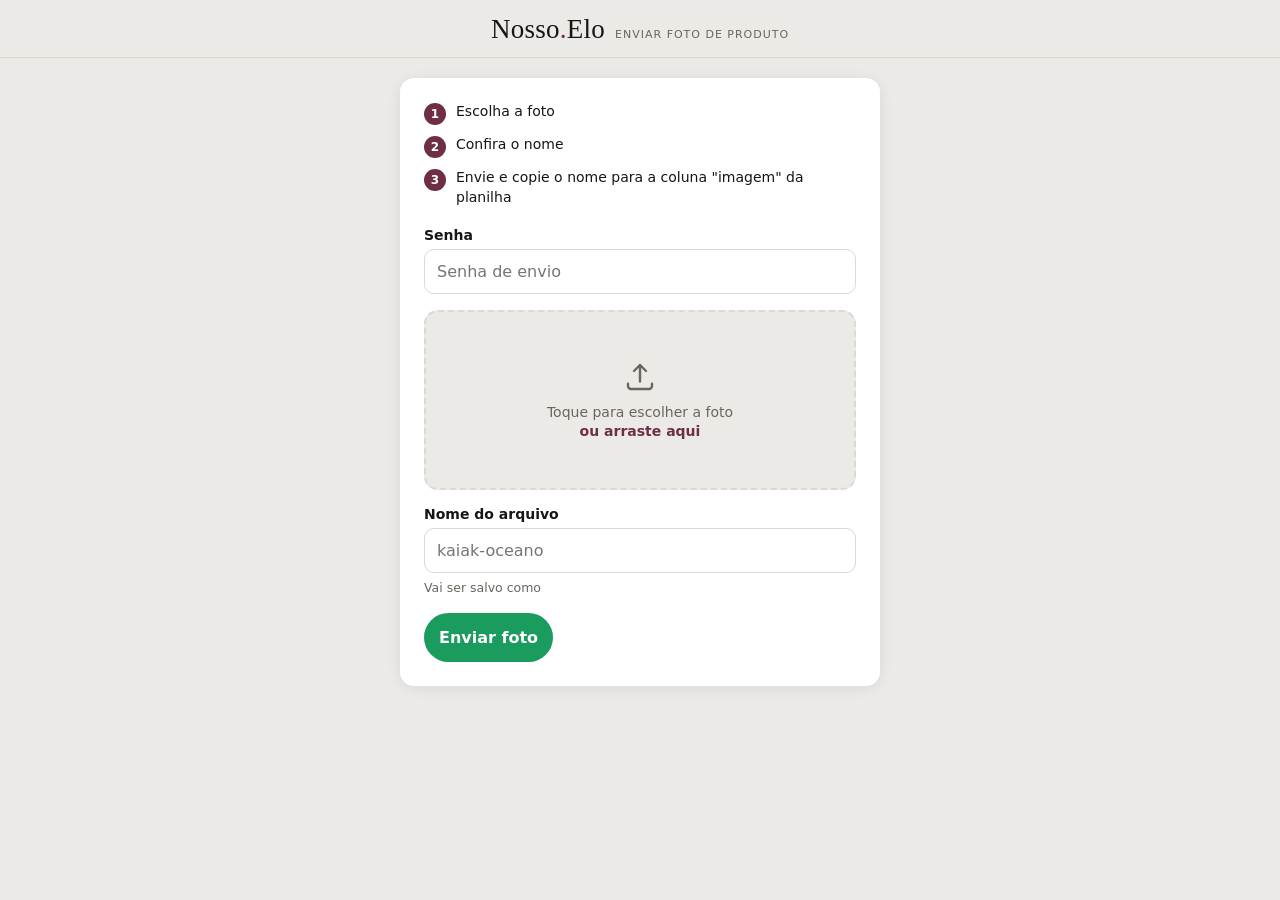
<file: site/enviar-foto.html>
<!DOCTYPE html>
<html lang="pt-BR">
<head>
<meta charset="utf-8">
<meta name="viewport" content="width=device-width, initial-scale=1">
<meta name="robots" content="noindex,nofollow">
<title>Enviar foto — NOSSO.ELO</title>
<link rel="icon" href="icone.svg" type="image/svg+xml">
<link rel="stylesheet" href="css/estilo.css">
<link rel="stylesheet" href="css/admin.css">
</head>
<body class="pagina-admin">

<header class="topo-admin">
  <div class="marca">
    <h1>Nosso<span>.</span>Elo</h1>
    <p class="lema">Enviar foto de produto</p>
  </div>
</header>

<main class="painel-admin">
  <ul class="passos">
    <li><span class="numero">1</span> Escolha a foto</li>
    <li><span class="numero">2</span> Confira o nome</li>
    <li><span class="numero">3</span> Envie e copie o nome para a coluna "imagem" da planilha</li>
  </ul>

  <form id="formulario" autocomplete="on">
    <input class="sr-only" type="text" id="usuario" name="username" autocomplete="username"
           value="nossoelo" tabindex="-1" aria-hidden="true">

    <label class="campo">
      <span class="rotulo">Senha</span>
      <input type="password" id="senha" name="password" autocomplete="current-password" placeholder="Senha de envio">
    </label>

    <label class="campo zona-foto" id="zonaFoto" for="arquivo">
      <svg class="icone-foto" viewBox="0 0 24 24" fill="none" aria-hidden="true">
        <path d="M4 16.5V18a2 2 0 0 0 2 2h12a2 2 0 0 0 2-2v-1.5" stroke="currentColor" stroke-width="1.6" stroke-linecap="round"/>
        <path d="M12 15V4m0 0-4 4m4-4 4 4" stroke="currentColor" stroke-width="1.6" stroke-linecap="round" stroke-linejoin="round"/>
      </svg>
      <span class="texto-foto texto-foto-inicial">Toque para escolher a foto<br><strong>ou arraste aqui</strong></span>
      <span class="texto-foto trocar-dica">Toque para trocar a foto</span>
      <img class="previa-imagem" id="previaImagem" alt="">
      <input class="sr-only" type="file" id="arquivo" accept="image/*">
    </label>

    <label class="campo">
      <span class="rotulo">Nome do arquivo</span>
      <input type="text" id="nome" placeholder="kaiak-oceano" autocapitalize="off" autocorrect="off" spellcheck="false">
      <span class="previa-nome" id="previaNome" hidden>Vai ser salvo como <code id="previaNomeCodigo"></code></span>
    </label>

    <button id="enviar" class="botao-enviar" type="submit">Enviar foto</button>
  </form>

  <div id="status" aria-live="polite"></div>
</main>

<script type="module">
const $ = (s) => document.querySelector(s);

const zonaFoto = $('#zonaFoto');
const campoArquivo = $('#arquivo');
const previaImagem = $('#previaImagem');
const campoNome = $('#nome');
const previaNome = $('#previaNome');
const previaNomeCodigo = $('#previaNomeCodigo');
const botaoEnviar = $('#enviar');
const status = $('#status');
const formulario = $('#formulario');

let arquivoAtual = null;
let urlPrevia = null;
let nomeEditadoManualmente = false;

/** Mesma regra de nome usada no servidor: minusculas, sem acento, so [a-z0-9-]. */
function slugificar(texto) {
  const base = String(texto || '').trim().toLowerCase()
    .normalize('NFD').replace(/\p{Diacritic}/gu, '')
    .replace(/[^a-z0-9]+/g, '-')
    .replace(/^-+|-+$/g, '');
  return base.slice(0, 60).replace(/-+$/g, '');
}

function nomeSemExtensao(nomeArquivo) {
  const i = nomeArquivo.lastIndexOf('.');
  return i > 0 ? nomeArquivo.slice(0, i) : nomeArquivo;
}

function atualizarPreviaNome() {
  const slug = slugificar(campoNome.value);
  if (slug) {
    previaNomeCodigo.textContent = slug + '.webp';
    previaNome.hidden = false;
  } else {
    previaNome.hidden = true;
  }
}

function selecionarArquivo(file) {
  if (!file || !file.type.startsWith('image/')) return;
  arquivoAtual = file;
  if (urlPrevia) URL.revokeObjectURL(urlPrevia);
  urlPrevia = URL.createObjectURL(file);
  previaImagem.src = urlPrevia;
  zonaFoto.classList.add('tem-foto');
  if (!campoNome.value.trim() && !nomeEditadoManualmente) {
    campoNome.value = nomeSemExtensao(file.name);
    atualizarPreviaNome();
  }
}

campoArquivo.addEventListener('change', () => {
  selecionarArquivo(campoArquivo.files[0]);
});

campoNome.addEventListener('input', () => {
  nomeEditadoManualmente = campoNome.value.trim().length > 0;
  atualizarPreviaNome();
});

zonaFoto.addEventListener('dragover', (ev) => {
  ev.preventDefault();
  zonaFoto.classList.add('arrastando');
});
zonaFoto.addEventListener('dragleave', () => {
  zonaFoto.classList.remove('arrastando');
});
zonaFoto.addEventListener('drop', (ev) => {
  ev.preventDefault();
  zonaFoto.classList.remove('arrastando');
  const file = ev.dataTransfer.files && ev.dataTransfer.files[0];
  if (file) selecionarArquivo(file);
});

function bufferParaBase64(buffer) {
  const bytes = new Uint8Array(buffer);
  const tamanhoBloco = 0x8000;
  let binario = '';
  for (let i = 0; i < bytes.length; i += tamanhoBloco) {
    binario += String.fromCharCode(...bytes.subarray(i, i + tamanhoBloco));
  }
  return btoa(binario);
}

/** Reduz para 800px no maior lado e converte para WebP. Em navegadores que
    nao sabem gerar WebP (Safari/iPhone mais antigo), cai para JPEG. */
async function converterImagem(file) {
  const bitmap = await createImageBitmap(file);
  const escala = Math.min(1, 800 / Math.max(bitmap.width, bitmap.height));
  const canvas = document.createElement('canvas');
  canvas.width = Math.round(bitmap.width * escala);
  canvas.height = Math.round(bitmap.height * escala);
  canvas.getContext('2d').drawImage(bitmap, 0, 0, canvas.width, canvas.height);

  let blob = await new Promise((r) => canvas.toBlob(r, 'image/webp', 0.82));
  let extensao = 'webp';
  if (!blob || blob.type !== 'image/webp') {
    blob = await new Promise((r) => canvas.toBlob(r, 'image/jpeg', 0.85));
    extensao = 'jpg';
  }
  const buffer = await blob.arrayBuffer();
  return { conteudoBase64: bufferParaBase64(buffer), extensao };
}

function mostrarSpinner(ligado, texto) {
  botaoEnviar.disabled = ligado;
  botaoEnviar.innerHTML = ligado
    ? '<span class="spinner" aria-hidden="true"></span>' + texto
    : texto;
}

function cartaoErro(mensagem) {
  const div = document.createElement('div');
  div.className = 'resultado erro';
  const p = document.createElement('p');
  p.textContent = mensagem;
  div.appendChild(p);
  status.replaceChildren(div);
}

function cartaoSucesso(nomeArquivo, substituida) {
  const div = document.createElement('div');
  div.className = 'resultado ok';

  const titulo = document.createElement('h3');
  titulo.textContent = 'Foto enviada!';
  div.appendChild(titulo);

  const nomeEl = document.createElement('span');
  nomeEl.className = 'nome-arquivo';
  nomeEl.textContent = nomeArquivo;
  div.appendChild(nomeEl);

  const botaoCopiar = document.createElement('button');
  botaoCopiar.type = 'button';
  botaoCopiar.className = 'botao-secundario';
  botaoCopiar.textContent = 'Copiar nome';
  botaoCopiar.addEventListener('click', async () => {
    try {
      await navigator.clipboard.writeText(nomeArquivo);
    } catch {
      const range = document.createRange();
      range.selectNodeContents(nomeEl);
      const selecao = window.getSelection();
      selecao.removeAllRanges();
      selecao.addRange(range);
    }
    const textoOriginal = botaoCopiar.textContent;
    botaoCopiar.textContent = 'Copiado ✓';
    setTimeout(() => { botaoCopiar.textContent = textoOriginal; }, 1500);
  });
  div.appendChild(botaoCopiar);

  const explicacao = document.createElement('p');
  explicacao.textContent = 'Cole esse nome na coluna imagem da planilha. A foto aparece no site em cerca de 1 minuto.';
  div.appendChild(explicacao);

  if (substituida) {
    const avisoSub = document.createElement('p');
    avisoSub.textContent = 'Já existia uma foto com esse nome — ela foi substituída.';
    div.appendChild(avisoSub);
  }

  const botaoOutra = document.createElement('button');
  botaoOutra.type = 'button';
  botaoOutra.className = 'botao-secundario';
  botaoOutra.textContent = 'Enviar outra foto';
  botaoOutra.addEventListener('click', () => {
    arquivoAtual = null;
    if (urlPrevia) { URL.revokeObjectURL(urlPrevia); urlPrevia = null; }
    previaImagem.removeAttribute('src');
    zonaFoto.classList.remove('tem-foto');
    campoArquivo.value = '';
    campoNome.value = '';
    nomeEditadoManualmente = false;
    atualizarPreviaNome();
    status.replaceChildren();
  });
  div.appendChild(botaoOutra);

  status.replaceChildren(div);
}

formulario.addEventListener('submit', async (ev) => {
  ev.preventDefault();
  status.replaceChildren();

  const senha = $('#senha').value;
  const nomeBase = slugificar(campoNome.value);

  if (!arquivoAtual) {
    cartaoErro('Escolha uma foto antes de enviar.');
    return;
  }
  if (!nomeBase) {
    cartaoErro('Digite um nome para o arquivo.');
    return;
  }
  if (!senha) {
    cartaoErro('Digite a senha de envio.');
    return;
  }

  mostrarSpinner(true, 'Enviando…');

  let conteudoBase64, extensao;
  try {
    ({ conteudoBase64, extensao } = await converterImagem(arquivoAtual));
  } catch {
    // createImageBitmap ou canvas.toBlob falharam: o arquivo escolhido nao
    // e uma imagem que o navegador consegue abrir. Isso nao tem nada a ver
    // com internet, entao nao pode cair na mensagem generica de rede.
    cartaoErro('Não consegui ler esse arquivo como imagem. Tente outra foto (JPG ou PNG costuma funcionar).');
    mostrarSpinner(false, 'Enviar foto');
    return;
  }

  try {
    const resposta = await fetch('/api/upload', {
      method: 'POST',
      headers: { 'content-type': 'application/json' },
      body: JSON.stringify({
        senha,
        nome: nomeBase + '.' + extensao,
        conteudoBase64,
      }),
    });
    const r = await resposta.json();
    if (r.ok) {
      cartaoSucesso(r.arquivo, !!r.substituida);
    } else {
      cartaoErro(r.erro || 'Não consegui enviar a foto.');
    }
  } catch {
    cartaoErro('Não consegui enviar a foto. Confira sua internet e tente de novo. Se continuar, avise o David.');
  } finally {
    mostrarSpinner(false, 'Enviar foto');
  }
});
</script>
</body>
</html>
</file>
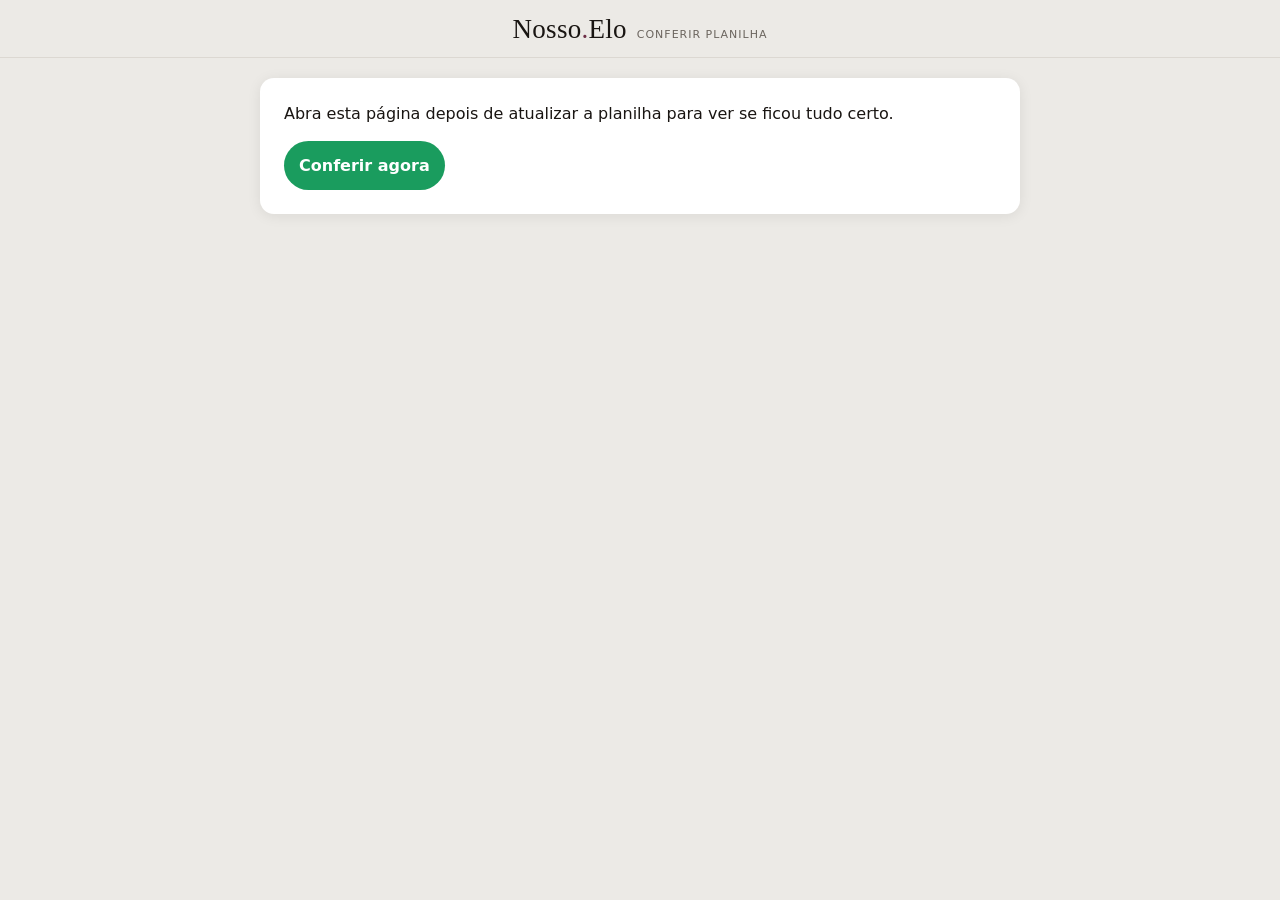
<file: site/validar.html>
<!DOCTYPE html>
<html lang="pt-BR">
<head>
<meta charset="utf-8">
<meta name="viewport" content="width=device-width, initial-scale=1">
<meta name="robots" content="noindex,nofollow">
<title>Conferir planilha — NOSSO.ELO</title>
<link rel="icon" href="icone.svg" type="image/svg+xml">
<link rel="stylesheet" href="css/estilo.css">
<link rel="stylesheet" href="css/admin.css">
</head>
<body class="pagina-admin">

<header class="topo-admin">
  <div class="marca">
    <h1>Nosso<span>.</span>Elo</h1>
    <p class="lema">Conferir planilha</p>
  </div>
</header>

<main class="painel-admin largo">
  <p>Abra esta página depois de atualizar a planilha para ver se ficou tudo certo.</p>
  <button id="conferir" class="botao-enviar" type="button">Conferir agora</button>
  <div id="saida" aria-live="polite"></div>
</main>

<script type="module">
import { parseCSV } from './js/csv.js';
import { analisar } from './js/validador.js';
import { URL_PLANILHA } from './js/config.js';

const $ = (s) => document.querySelector(s);
const botao = $('#conferir');
const saida = $('#saida');

/** Escapa texto vindo da planilha antes de virar HTML. */
function escapar(texto) {
  return String(texto ?? '')
    .replaceAll('&', '&amp;')
    .replaceAll('<', '&lt;')
    .replaceAll('>', '&gt;')
    .replaceAll('"', '&quot;');
}

function mostrarSpinner(ligado) {
  botao.disabled = ligado;
  botao.innerHTML = ligado
    ? '<span class="spinner" aria-hidden="true"></span>Conferindo…'
    : 'Conferir agora';
}

function bloco(numero, rotulo) {
  return `<div class="bloco-resumo"><span class="numero">${numero}</span><span class="rotulo">${escapar(rotulo)}</span></div>`;
}

botao.addEventListener('click', async () => {
  mostrarSpinner(true);
  saida.innerHTML = '';
  try {
    const resposta = await fetch(URL_PLANILHA + '&t=' + Date.now());
    if (!resposta.ok) {
      throw new Error('a planilha respondeu ' + resposta.status);
    }
    const texto = await resposta.text();

    // fetch nao rejeita em erro de HTTP, entao uma pagina de erro em HTML
    // chegaria aqui como texto e seria lida como CSV — inventando erros numa
    // pagina cuja unica serventia e ser confiavel. Confere o cabecalho antes.
    const cabecalho = (texto.split('\n')[0] || '').toLowerCase();
    if (!cabecalho.includes('id') || !cabecalho.includes('preco_por')) {
      throw new Error('a resposta nao parece a planilha de produtos');
    }

    const linhas = parseCSV(texto);

    // O navegador nao lista pastas. Duas fontes se complementam:
    // lista.json (gerada na migracao) permite achar imagens orfas;
    // o teste HEAD confirma, imagem a imagem, o que realmente existe hoje.
    let doManifesto = [];
    try {
      doManifesto = await (await fetch('img/lista.json?t=' + Date.now())).json();
    } catch { doManifesto = []; }

    const referenciadas = [...new Set(linhas.map((l) => (l.imagem || '').trim()).filter(Boolean))];
    const existentes = [];
    for (let i = 0; i < referenciadas.length; i += 20) {
      const lote = referenciadas.slice(i, i + 20);
      const respostas = await Promise.all(lote.map((nome) =>
        fetch('img/' + nome, { method: 'HEAD' })
          .then((r) => (r.ok ? nome : null))
          .catch(() => null)));
      existentes.push(...respostas.filter(Boolean));
    }

    const r = analisar(linhas, [...new Set([...existentes, ...doManifesto])]);

    const listaErros = r.erros
      .map((e) => `<li>Linha ${e.linha} — ${escapar(e.motivo)}</li>`)
      .join('');

    const mostrarAvisos = r.avisos.slice(0, 50);
    const restoAvisos = r.avisos.length - mostrarAvisos.length;
    const listaAvisos = mostrarAvisos.map((a) => `<li>${escapar(a)}</li>`).join('')
      + (restoAvisos > 0 ? `<li>e mais ${restoAvisos} avisos</li>` : '');

    saida.innerHTML = `
      <div class="resumo-blocos">
        ${bloco(r.resumo.total, 'Produtos na planilha')}
        ${bloco(r.resumo.ativos, 'No ar')}
        ${bloco(r.resumo.inativos, 'Inativos')}
        ${bloco(r.resumo.semImagem, 'Sem foto')}
      </div>

      <section class="secao-admin">
        <h2>Erros (${r.erros.length})</h2>
        ${listaErros
          ? `<ul class="lista-erros">${listaErros}</ul>`
          : '<p class="texto-vazio">Nenhum erro. Está tudo certo.</p>'}
      </section>

      <section class="secao-admin">
        <h2>Avisos (${r.avisos.length})</h2>
        ${listaAvisos
          ? `<ul class="lista-avisos">${listaAvisos}</ul>`
          : '<p class="texto-vazio">Nenhum aviso.</p>'}
      </section>`;
  } catch (e) {
    const div = document.createElement('div');
    div.className = 'resultado erro';
    const p = document.createElement('p');
    p.textContent = 'Não consegui ler a planilha: ' + e.message;
    div.appendChild(p);
    saida.replaceChildren(div);
  } finally {
    mostrarSpinner(false);
  }
});
</script>
</body>
</html>
</file>
<file: site/css/estilo.css>
/* NOSSO.ELO — vitrine mobile.
   Direcao: balcao de perfumaria. Vidro, produto na frente, cromo minimo.
   Serifa nos nomes de produto (incomum em catalogo mobile, combina com
   perfumaria); sem webfont, para o site nunca depender da rede de terceiros
   e abrir rapido no 4G. */

:root {
  --fundo:   #eceae6;
  --carta:   #ffffff;
  --tinta:   #191512;
  --suave:   #6b655e;
  --linha:   #dcd8d2;
  --marca:   #6d2e46;
  --marca-f: #8d3d5c;
  --zap:     #1a9c5e;
  --destaque: #a9761e;
  --serifa:  Georgia, "Times New Roman", "Noto Serif", serif;
  --sans:    system-ui, -apple-system, "Segoe UI", Roboto, sans-serif;
  --raio:    14px;
  --barra:   calc(64px + env(safe-area-inset-bottom, 0px));
}

* { box-sizing: border-box; }

html { -webkit-text-size-adjust: 100%; }

body {
  margin: 0;
  background: var(--fundo);
  color: var(--tinta);
  font: 16px/1.45 var(--sans);
  padding-bottom: calc(var(--barra) + 16px);
  overflow-x: hidden;
}

.sr-only {
  position: absolute; width: 1px; height: 1px;
  padding: 0; margin: -1px; overflow: hidden;
  clip: rect(0 0 0 0); white-space: nowrap; border: 0;
}

:where(a, button, input, select, summary, [role="button"]):focus-visible {
  outline: 2px solid var(--marca);
  outline-offset: 2px;
}

/* ---------- Topo ---------- */

/* So a logo: rola junto com a pagina. A busca e os chips e que precisam
   ficar fixos (ver .barra-filtros), entao saem daqui. */
.topo {
  padding: 12px 16px 10px;
}

.marca { display: flex; align-items: baseline; gap: 10px; margin-bottom: 0; }

.marca h1 {
  margin: 0;
  font: 400 23px/1 var(--serifa);
  letter-spacing: .01em;
  color: var(--tinta);
}

.marca h1 span { color: var(--marca); }

.lema {
  margin: 0;
  font-size: 11px;
  letter-spacing: .09em;
  text-transform: uppercase;
  color: var(--suave);
}

/* Fica grudada no topo ao rolar — a logo (em .topo, acima) nao. Fundo e
   borda ficam aqui, na largura toda; quem se estreita a 1080px em telas
   largas e so o conteudo, em .barra-filtros-caixa (ver media query). */
.barra-filtros {
  position: sticky;
  top: 0;
  z-index: 20;
  background: var(--fundo);
  border-bottom: 1px solid var(--linha);
}

.barra-filtros-caixa {
  padding: 10px 16px 8px;
}

.busca-caixa { position: relative; display: flex; align-items: center; }

.lupa {
  position: absolute;
  left: 13px;
  width: 18px; height: 18px;
  color: var(--suave);
  pointer-events: none;
}

#busca {
  width: 100%;
  /* Espaco reservado a direita para o botao de limpar (ver .limpar-busca),
     fixo mesmo quando ele esta escondido — senao o texto pula de lugar
     toda vez que o botao aparece/some. */
  padding: 12px 36px 12px 40px;
  font: 16px var(--sans);
  color: var(--tinta);
  background: var(--carta);
  border: 1px solid var(--linha);
  border-radius: 999px;
  appearance: none;
}

#busca::placeholder { color: var(--suave); }
#busca::-webkit-search-cancel-button { -webkit-appearance: none; }

.limpar-busca {
  position: absolute;
  right: 6px;
  width: 30px; height: 30px;
  display: grid;
  place-items: center;
  font-size: 18px;
  line-height: 1;
  color: var(--suave);
  background: transparent;
  border: 0;
  border-radius: 50%;
  cursor: pointer;
}

.limpar-busca[hidden] { display: none; }

/* Chips horizontais no lugar de selects empilhados: cabem numa linha,
   sao alvo de polegar e devolvem a tela para os produtos. */
.chips {
  display: flex;
  gap: 8px;
  margin: 10px -16px 0;
  padding: 0 16px 2px;
  overflow-x: auto;
  scrollbar-width: none;
  -webkit-overflow-scrolling: touch;
}

.chips::-webkit-scrollbar { display: none; }

.chip {
  flex: 0 0 auto;
  padding: 7px 14px;
  font: 500 13.5px var(--sans);
  color: var(--tinta);
  background: transparent;
  border: 1px solid var(--linha);
  border-radius: 999px;
  cursor: pointer;
  white-space: nowrap;
}

.chip[aria-pressed="true"] {
  background: var(--marca);
  border-color: var(--marca);
  color: #fff;
}

/* ---------- Barra de resultado ---------- */

.barra-resultado {
  display: flex;
  align-items: center;
  justify-content: space-between;
  gap: 12px;
  padding: 12px 16px 6px;
}

.contador { margin: 0; font-size: 13px; color: var(--suave); }

.ordenar select {
  /* 16px e nao menos: abaixo disso o Safari do iPhone da zoom automatico
     ao focar o campo, o que atrapalha muito num select tao pequeno. */
  font: 16px var(--sans);
  color: var(--tinta);
  background: transparent;
  border: 0;
  border-bottom: 1px solid var(--linha);
  padding: 2px 2px 3px;
}

/* ---------- Grade ---------- */

.grade {
  display: grid;
  grid-template-columns: repeat(2, 1fr);
  gap: 10px;
  padding: 6px 16px 0;
}

.produto {
  display: flex;
  flex-direction: column;
  height: 100%;
  background: var(--carta);
  border-radius: var(--raio);
  border: 2px solid transparent;
  overflow: hidden;
}

/* Destaque fica sempre no topo da grade, em qualquer ordenacao/filtro — sem
   este contorno, o produto parado ali parece bug de ordenacao pro cliente. */
.produto.destaque { border-color: var(--destaque); }

.moldura {
  position: relative;
  background: #fff;
  padding: 10px;
}

.moldura img {
  display: block;
  width: 100%;
  aspect-ratio: 1;
  object-fit: contain;
}

/* Bandeirinha de desconto sobre a foto: nao rouba altura do texto. */
.selo {
  position: absolute;
  top: 8px; left: 8px;
  padding: 3px 7px;
  font: 700 11px/1 var(--sans);
  letter-spacing: .02em;
  color: #fff;
  background: var(--marca);
  border-radius: 6px;
}

/* Canto oposto ao selo de desconto, para nao brigar com ele quando os dois
   aparecem juntos. */
.selo-destaque {
  position: absolute;
  top: 8px; right: 8px;
  padding: 3px 7px;
  font: 700 11px/1 var(--sans);
  letter-spacing: .02em;
  color: #fff;
  background: var(--destaque);
  border-radius: 6px;
}

.corpo {
  display: flex;
  flex-direction: column;
  flex: 1;
  gap: 2px;
  padding: 0 12px 12px;
}

.produto h3 {
  margin: 0;
  font: 400 15px/1.25 var(--serifa);
  /* Duas linhas fixas mantem todos os cards da fileira alinhados. */
  display: -webkit-box;
  -webkit-line-clamp: 2;
  -webkit-box-orient: vertical;
  overflow: hidden;
  min-height: 2.5em;
  cursor: pointer;
}

.tamanho {
  margin: 0;
  font-size: 11px;
  letter-spacing: .06em;
  text-transform: uppercase;
  color: var(--suave);
}

.precos {
  display: flex;
  align-items: flex-end;
  justify-content: space-between;
  gap: 8px;
  /* Empurra o preco para a base do card: com ou sem linha de tamanho, todos
     os cards da fileira alinham o preco na mesma altura. */
  margin-top: auto;
  padding-top: 8px;
}

.preco-de {
  font-size: 12px;
  color: var(--suave);
  text-decoration: line-through;
}

.preco-por {
  font: 600 19px/1.1 var(--sans);
  font-variant-numeric: tabular-nums;
  color: var(--tinta);
}

.preco-por small { font-size: 12px; font-weight: 500; color: var(--suave); }

/* Botao redondo no lugar da barra "Adicionar": 44px de alvo, sem competir
   visualmente com a foto do produto. */
.somar {
  flex: 0 0 auto;
  width: 44px; height: 44px;
  display: grid;
  place-items: center;
  font-size: 24px;
  line-height: 1;
  color: #fff;
  background: var(--marca);
  border: 0;
  border-radius: 50%;
  cursor: pointer;
  transition: transform .12s ease, background .12s ease;
}

.somar:active { transform: scale(.9); background: var(--marca-f); }
.somar.feito { background: var(--zap); }

.vazio { text-align: center; color: var(--suave); padding: 48px 24px; }

#limpar-filtros {
  margin-top: 14px;
  padding: 10px 22px;
  font: 500 14px var(--sans);
  color: var(--marca);
  background: transparent;
  border: 1px solid var(--marca);
  border-radius: 999px;
  cursor: pointer;
}

.avisos {
  margin: 12px 16px 0;
  padding: 12px 14px;
  font-size: 13.5px;
  line-height: 1.5;
  background: #fff6e6;
  border: 1px solid #ecd9b0;
  border-radius: 10px;
}

/* ---------- Carrinho ---------- */

.botao-carrinho {
  position: fixed;
  left: 12px; right: 12px;
  bottom: calc(12px + env(safe-area-inset-bottom, 0px));
  z-index: 30;
  display: flex;
  align-items: center;
  justify-content: center;
  gap: 8px;
  padding: 15px;
  font: 600 16px var(--sans);
  color: #fff;
  background: var(--zap);
  border: 0;
  border-radius: 999px;
  cursor: pointer;
  box-shadow: 0 6px 20px rgba(25, 21, 18, .22);
}

/* Sem isto, o proprio display:flex acima vence a regra padrao do navegador
   para [hidden] (mesma especificidade, mas CSS de autor sempre bate CSS de
   agente de usuario) e o botao fica visivel com "0 itens" de carrinho vazio. */
.botao-carrinho[hidden] { display: none; }

.zap-icone { display: flex; }
.ponto { opacity: .6; }

#painel-carrinho {
  width: min(520px, 100vw);
  max-height: 88vh;
  margin: auto auto 0;
  padding: 20px 18px calc(20px + env(safe-area-inset-bottom, 0px));
  color: var(--tinta);
  background: var(--fundo);
  border: 0;
  border-radius: 18px 18px 0 0;
}

#painel-carrinho::backdrop { background: rgba(25, 21, 18, .5); }

#painel-carrinho h2 {
  margin: 0 0 12px;
  font: 400 21px var(--serifa);
}

#lista-carrinho { list-style: none; padding: 0; margin: 0 0 14px; }

#lista-carrinho li {
  display: flex;
  align-items: center;
  gap: 10px;
  padding: 10px 0;
  border-bottom: 1px solid var(--linha);
  font-size: 14px;
}

#lista-carrinho .nome { flex: 1; line-height: 1.3; }
#lista-carrinho .valor { font-variant-numeric: tabular-nums; white-space: nowrap; }

#lista-carrinho input {
  width: 52px;
  padding: 6px;
  /* 16px e nao menos: abaixo disso o Safari do iPhone da zoom automatico
     ao focar o campo. */
  font: 16px var(--sans);
  text-align: center;
  background: var(--carta);
  border: 1px solid var(--linha);
  border-radius: 8px;
}

/* 44x44 e o alvo minimo recomendado de toque — 32px era pequeno demais
   para "tirar item" num dedo no celular. */
#lista-carrinho .tirar {
  width: 44px; height: 44px;
  font-size: 20px;
  color: var(--suave);
  background: transparent;
  border: 0;
  cursor: pointer;
}

.total-final {
  display: flex;
  align-items: baseline;
  justify-content: space-between;
  margin: 0 0 14px;
  font-size: 14px;
  color: var(--suave);
}

.total-final strong {
  font: 600 22px var(--sans);
  font-variant-numeric: tabular-nums;
  color: var(--tinta);
}

.botao-enviar {
  display: block;
  padding: 15px;
  font: 600 16px var(--sans);
  color: #fff;
  text-align: center;
  text-decoration: none;
  background: var(--zap);
  border: 0;
  border-radius: 999px;
  cursor: pointer;
}

/* #detalhe-somar (modal de detalhe) usa esta mesma classe — sem esta regra
   o botao "Adicionar ao pedido" do produto esgotado ficava verde e clicavel
   na aparencia, mesmo com o atributo disabled desativando o clique de verdade. */
.botao-enviar:disabled {
  color: var(--suave);
  background: var(--linha);
  cursor: not-allowed;
}

.aviso-longo {
  margin: 0 0 12px;
  padding: 10px 12px;
  font-size: 13px;
  background: #fff6e6;
  border-radius: 10px;
}

.botao-secundario {
  display: block;
  width: 100%;
  margin-top: 10px;
  padding: 13px;
  font: 500 15px var(--sans);
  color: var(--suave);
  background: transparent;
  border: 0;
  cursor: pointer;
}

/* Pedido grande: em vez de 1 link, uma pilha de "Enviar parte X de N" —
   mesma cara do botao unico, uma embaixo da outra. */
.enviar-partes {
  display: flex;
  flex-direction: column;
  gap: 8px;
}

.pos-envio {
  margin: 10px 0 0;
  font-size: 13.5px;
  text-align: center;
  color: var(--suave);
}

.botao-link {
  margin-left: 4px;
  padding: 0;
  font: inherit;
  font-weight: 600;
  color: var(--marca);
  text-decoration: underline;
  background: none;
  border: 0;
  cursor: pointer;
}

/* ---------- Categoria, marca no card e esgotado ---------- */

.chips-categoria { margin-top: 6px; }

.marca-card {
  margin: 0;
  font-size: 11.5px;
  color: var(--suave);
}

/* Selo ESGOTADO centralizado sobre a foto, em vez do canto (que já é do
   selo de desconto): pilula branca, foto por baixo fica acinzentada. */
.selo-esgotado {
  position: absolute;
  top: 50%; left: 50%;
  transform: translate(-50%, -50%);
  padding: 6px 14px;
  font: 700 12px/1 var(--sans);
  letter-spacing: .03em;
  color: var(--tinta);
  background: #fff;
  border-radius: 999px;
  box-shadow: 0 2px 8px rgba(25, 21, 18, .18);
}

.produto.esgotado .moldura img { filter: grayscale(1); opacity: .5; }

.somar:disabled {
  background: var(--suave);
  cursor: not-allowed;
}
.somar:disabled:active { transform: none; }

/* ---------- Detalhe do produto (clicar para ver descrição) ---------- */

#detalhe-produto {
  width: min(420px, 92vw);
  max-height: 85vh;
  margin: auto;
  padding: 20px 18px;
  color: var(--tinta);
  background: var(--fundo);
  border: 0;
  border-radius: 18px;
  overflow-y: auto;
}

#detalhe-produto::backdrop {
  background: rgba(25, 21, 18, .45);
  backdrop-filter: blur(6px);
  -webkit-backdrop-filter: blur(6px);
}

/* Enquanto um dialog esta aberto (modal ou carrinho), trava a rolagem da
   pagina por baixo — sem isto o dedo no celular rola os produtos atras do
   modal ao mesmo tempo que o modal, o que confunde o cliente. */
body.sem-rolagem { overflow: hidden; }

.detalhe-imagem-caixa {
  position: relative;
  background: #fff;
  border-radius: 12px;
  padding: 16px;
  margin-bottom: 12px;
}

.detalhe-imagem-caixa img {
  display: block;
  width: 100%;
  max-height: 240px;
  object-fit: contain;
  margin: 0 auto;
}

.detalhe-esgotado {
  margin: 0 0 10px;
  font: 700 12px var(--sans);
  letter-spacing: .03em;
  color: var(--tinta);
  background: #fff;
  display: inline-block;
  padding: 5px 12px;
  border-radius: 999px;
  box-shadow: 0 2px 8px rgba(25, 21, 18, .18);
}
/* Mesma especificidade do [hidden] do navegador: sem isto, o display:inline-block
   acima vence e o selo aparece mesmo em produto disponivel (ver .botao-carrinho[hidden]). */
.detalhe-esgotado[hidden] { display: none; }

#detalhe-produto h2 {
  margin: 0 0 4px;
  font: 400 21px var(--serifa);
}

.detalhe-marca {
  margin: 0 0 10px;
  font-size: 13px;
  color: var(--suave);
}

#detalhe-produto .precos { margin: 4px 0 12px; }

.detalhe-descricao {
  margin: 0 0 16px;
  padding-right: 4px;
  font-size: 14.5px;
  line-height: 1.5;
  color: var(--tinta);
  /* Descricao longa rola dentro da propria caixa, em vez de esticar o modal
     inteiro e empurrar o botao "Adicionar ao pedido" pra fora da tela. */
  max-height: 6.6em;
  overflow-y: auto;
  overscroll-behavior: contain;
}

/* ---------- Telas maiores ---------- */

@media (min-width: 600px) {
  .grade { grid-template-columns: repeat(3, 1fr); gap: 14px; }
  .marca h1 { font-size: 27px; }
}

@media (min-width: 900px) {
  /* .barra-filtros fica de fora desta lista de proposito: ela e quem tem o
     fundo e a borda que precisam ir de ponta a ponta da tela. So o
     conteudo dela (.barra-filtros-caixa) se estreita a 1080px. */
  .topo, .barra-filtros-caixa, .barra-resultado, .grade, .avisos {
    max-width: 1080px;
    margin-inline: auto;
  }
  .grade { grid-template-columns: repeat(4, 1fr); }
  .botao-carrinho { left: auto; right: 24px; width: 280px; }
}

/* So aplica hover em quem tem mouse de verdade — em touch, :hover gruda
   depois do toque e o card/chip fica com a aparencia de "preso". */
@media (hover: hover) {
  .produto {
    transition: box-shadow .15s ease, transform .15s ease;
  }
  .produto:hover {
    box-shadow: 0 6px 18px rgba(25, 21, 18, .12);
    transform: translateY(-1px);
  }
  .chip:not([aria-pressed="true"]):hover {
    background: rgba(109, 46, 70, .08);
  }
  .somar:hover { background: var(--marca-f); }
  .botao-enviar:hover { filter: brightness(.93); }
}

/* ---------- Toast ---------- */

/* Centralizado e por cima do botao flutuante do carrinho — nao pode tampar
   o "R$ total" que o cliente acabou de olhar. */
.toast {
  position: fixed;
  left: 50%;
  bottom: calc(var(--barra) + 14px);
  z-index: 40;
  transform: translateX(-50%);
  padding: 10px 18px;
  font: 600 13.5px var(--sans);
  color: #fff;
  text-align: center;
  background: rgba(25, 21, 18, .92);
  border-radius: 999px;
  box-shadow: 0 6px 20px rgba(25, 21, 18, .22);
  opacity: 0;
  pointer-events: none;
  transition: opacity .2s ease;
}

.toast.mostrar { opacity: 1; }
.toast[hidden] { display: none; }

@media (prefers-reduced-motion: reduce) {
  * { transition: none !important; }
}
</file>
<file: site/css/admin.css>
/* NOSSO.ELO — paginas administrativas (enviar foto / conferir planilha).
   Reusa os tokens e classes de estilo.css; nao depende de .topo, que outro
   agente pode mudar (deixa de ser sticky) na reforma do cabecalho da loja. */

body.pagina-admin {
  padding-bottom: 32px;
}

.topo-admin {
  padding: 16px 16px 14px;
  border-bottom: 1px solid var(--linha);
  background: var(--fundo);
}

.topo-admin .marca {
  max-width: 480px;
  margin: 0 auto;
  justify-content: center;
}

.painel-admin {
  box-sizing: border-box;
  width: calc(100% - 32px);
  max-width: 480px;
  margin: 20px auto;
  padding: 20px;
  background: var(--carta);
  border-radius: var(--raio);
  box-shadow: 0 2px 14px rgba(25, 21, 18, .08);
}

.painel-admin.largo { max-width: 760px; }

@media (min-width: 600px) {
  .painel-admin { padding: 24px; }
}

.painel-admin > p:first-child { margin-top: 0; }

/* ---------- Passos ---------- */

.passos {
  list-style: none;
  margin: 0 0 20px;
  padding: 0;
  display: flex;
  flex-direction: column;
  gap: 10px;
}

.passos li {
  display: flex;
  align-items: flex-start;
  gap: 10px;
  font-size: 14px;
  line-height: 1.4;
  color: var(--tinta);
}

.passos .numero {
  flex: 0 0 auto;
  width: 22px; height: 22px;
  display: grid;
  place-items: center;
  font: 700 12px/1 var(--sans);
  color: #fff;
  background: var(--marca);
  border-radius: 50%;
  margin-top: 1px;
}

/* ---------- Formulario ---------- */

.campo { display: block; margin: 0 0 16px; }

.campo .rotulo {
  display: block;
  margin-bottom: 6px;
  font: 600 14px var(--sans);
  color: var(--tinta);
}

.campo input[type="text"],
.campo input[type="password"] {
  width: 100%;
  padding: 12px;
  font: 16px var(--sans);
  color: var(--tinta);
  background: var(--carta);
  border: 1px solid var(--linha);
  border-radius: 10px;
}

.campo input:focus-visible {
  outline: 2px solid var(--marca);
  outline-offset: 1px;
}

.previa-nome {
  display: block;
  margin-top: 6px;
  font-size: 12.5px;
  color: var(--suave);
}

.previa-nome code {
  font-family: ui-monospace, SFMono-Regular, Menlo, Consolas, monospace;
  color: var(--tinta);
}

/* ---------- Zona de foto ---------- */

.zona-foto {
  display: flex;
  flex-direction: column;
  align-items: center;
  justify-content: center;
  gap: 8px;
  min-height: 180px;
  padding: 20px;
  text-align: center;
  color: var(--suave);
  background: var(--fundo);
  border: 2px dashed var(--linha);
  border-radius: 14px;
  cursor: pointer;
  transition: border-color .15s ease, background .15s ease;
}

.zona-foto:hover { border-color: var(--marca-f); }

.zona-foto.arrastando {
  border-color: var(--marca);
  background: #f4ebee;
}

.zona-foto .icone-foto {
  width: 36px; height: 36px;
  color: var(--suave);
}

.zona-foto .texto-foto {
  font-size: 14px;
  line-height: 1.4;
}

.zona-foto .texto-foto strong { color: var(--marca); font-weight: 600; }

.zona-foto .previa-imagem {
  display: none;
  max-width: 100%;
  max-height: 180px;
  object-fit: contain;
  border-radius: 8px;
}

.zona-foto.tem-foto .previa-imagem { display: block; }
.zona-foto.tem-foto .icone-foto { display: none; }

.zona-foto .trocar-dica {
  display: none;
  font-size: 12.5px;
  color: var(--suave);
}

.zona-foto.tem-foto .trocar-dica { display: block; }
.zona-foto.tem-foto .texto-foto-inicial { display: none; }

/* ---------- Spinner ---------- */

.spinner {
  display: inline-block;
  width: 16px; height: 16px;
  vertical-align: -3px;
  margin-right: 8px;
  border: 2px solid rgba(255, 255, 255, .5);
  border-top-color: #fff;
  border-radius: 50%;
  animation: girar .7s linear infinite;
}

.botao-enviar:disabled .spinner {
  border-color: rgba(107, 101, 94, .35);
  border-top-color: var(--suave);
}

@keyframes girar { to { transform: rotate(360deg); } }

@media (prefers-reduced-motion: reduce) {
  .spinner { animation: none; }
}

/* ---------- Resultado ---------- */

.resultado {
  margin-top: 16px;
  padding: 14px 16px;
  border-radius: 12px;
  font-size: 14px;
  line-height: 1.5;
}

.resultado.ok {
  color: #0f5132;
  background: #e8f6ee;
  border: 1px solid var(--zap);
}

.resultado.erro {
  color: #7a1f1f;
  background: #fbe9e9;
  border: 1px solid #c94b4b;
}

.resultado p { margin: 0 0 10px; }
.resultado p:last-child { margin-bottom: 0; }

.resultado h3 { margin: 0 0 8px; font: 600 16px var(--sans); }

.nome-arquivo {
  display: inline-block;
  margin: 4px 0 10px;
  padding: 8px 10px;
  font: 14px ui-monospace, SFMono-Regular, Menlo, Consolas, monospace;
  color: var(--tinta);
  background: #fff;
  border: 1px solid var(--linha);
  border-radius: 8px;
  user-select: all;
  word-break: break-all;
}

/* ---------- Resumo (validar) ---------- */

.resumo-blocos {
  display: grid;
  grid-template-columns: repeat(2, 1fr);
  gap: 10px;
  margin: 0 0 20px;
}

@media (min-width: 600px) {
  .resumo-blocos { grid-template-columns: repeat(4, 1fr); }
}

.bloco-resumo {
  padding: 14px 10px;
  text-align: center;
  background: var(--fundo);
  border-radius: 10px;
}

.bloco-resumo .numero {
  display: block;
  font: 600 24px var(--sans);
  font-variant-numeric: tabular-nums;
  color: var(--tinta);
}

.bloco-resumo .rotulo {
  display: block;
  margin-top: 2px;
  font-size: 12px;
  color: var(--suave);
}

.lista-erros,
.lista-avisos {
  list-style: none;
  margin: 0 0 20px;
  padding: 0;
  display: flex;
  flex-direction: column;
  gap: 8px;
}

.lista-erros li,
.lista-avisos li {
  padding: 10px 12px;
  font-size: 13.5px;
  line-height: 1.4;
  background: var(--fundo);
  border-radius: 0 8px 8px 0;
}

.lista-erros li { border-left: 3px solid #c94b4b; }
.lista-avisos li { border-left: 3px solid var(--destaque); }

.texto-vazio { font-size: 14px; color: var(--suave); }

.secao-admin h2 {
  margin: 0 0 10px;
  font: 400 18px var(--serifa);
  color: var(--tinta);
}
</file>
